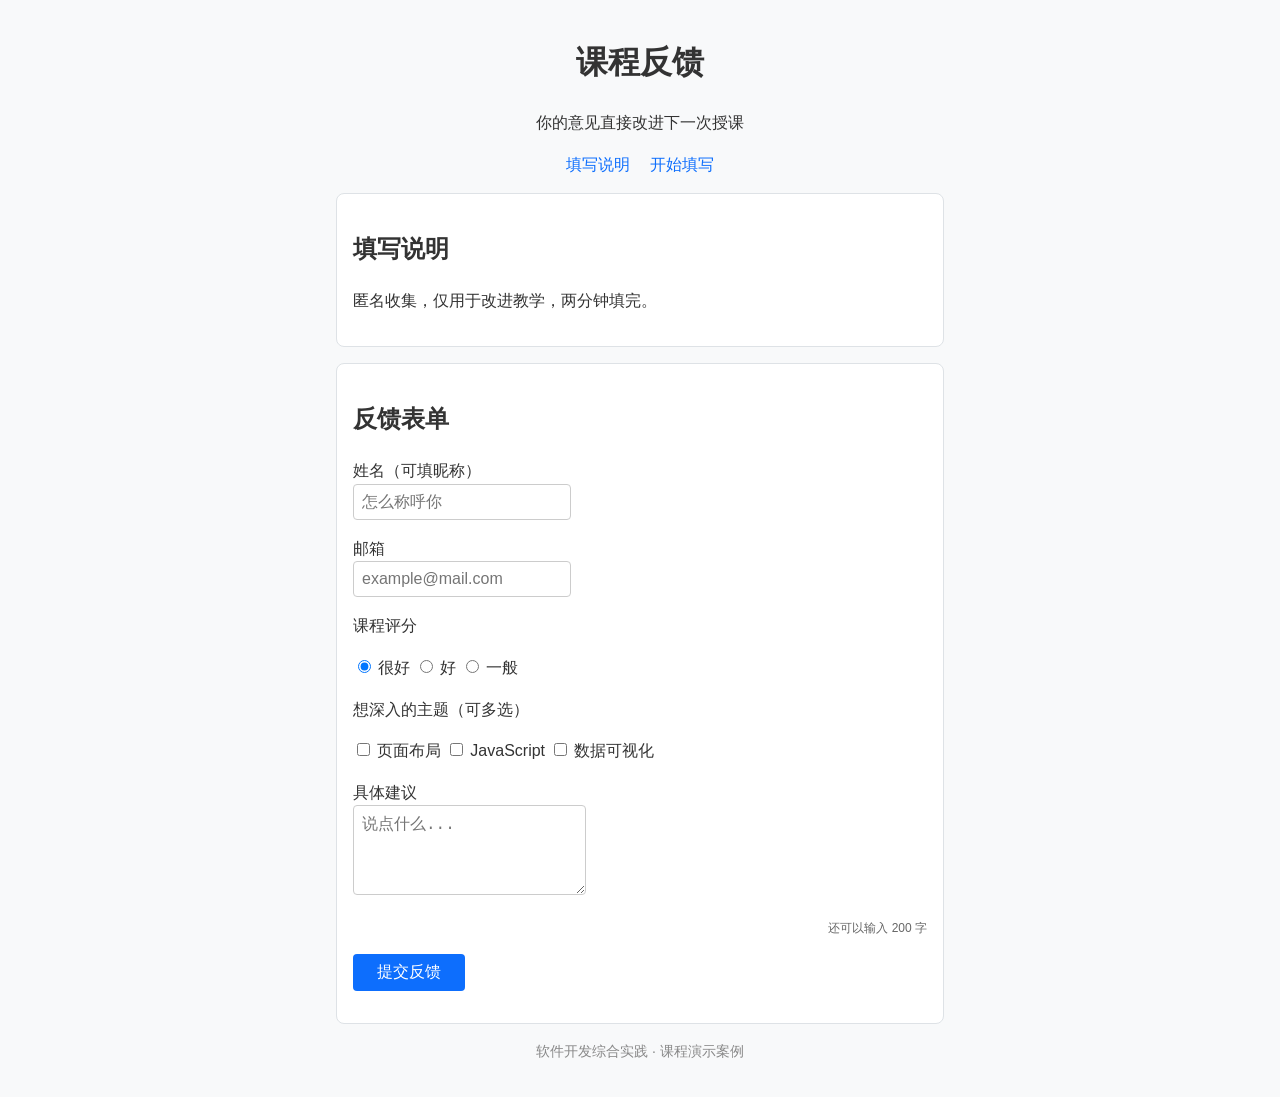
<file: feedback-form/index.html>
<!DOCTYPE html>
<html lang="zh-CN">
<head>
  <meta charset="UTF-8">
  <meta name="viewport" content="width=device-width, initial-scale=1.0">
  <title>课程反馈</title>
  <!-- 保持你确认过的路径：style.css 就在当前目录下 -->
  <link rel="stylesheet" href="style.css">
</head>
<body>

  <header>
    <h1>课程反馈</h1>
    <p>你的意见直接改进下一次授课</p >
  </header>

  <nav>
    <a href=" ">填写说明</a >
    <a href="#form">开始填写</a >
  </nav>

  <main>
    <section id="intro">
      <h2>填写说明</h2>
      <p>匿名收集，仅用于改进教学，两分钟填完。</p >
    </section>

    <section id="form">
      <h2>反馈表单</h2>

      <form action="#" method="get">
        <!-- 姓名 -->
        <p>
          <label for="name">姓名（可填昵称）</label><br>
          <input type="text" id="name" name="name" placeholder="怎么称呼你" required>
        </p >

        <!-- 邮箱 -->
        <p>
          <label for="mail">邮箱</label><br>
          <input type="email" id="mail" name="mail" placeholder="example@mail.com" required>
        </p >

        <!-- 评分 -->
        <p>课程评分</p >
        <p>
          <label><input type="radio" name="score" value="5" checked> 很好</label>
          <label><input type="radio" name="score" value="3"> 好</label>
          <label><input type="radio" name="score" value="1"> 一般</label>
        </p >

        <!-- 主题 -->
        <p>想深入的主题（可多选）</p >
        <p>
          <label><input type="checkbox" name="topic" value="layout"> 页面布局</label>
          <label><input type="checkbox" name="topic" value="js"> JavaScript</label>
          <label><input type="checkbox" name="topic" value="viz"> 数据可视化</label>
        </p >

        <!-- 具体建议（已修改：增加了字数统计功能） -->
        <p>
          <label for="advice">具体建议</label><br>
          <!-- maxlength="200" 限制了最大长度 -->
          <textarea id="advice" name="advice" rows="4" maxlength="200" placeholder="说点什么..."></textarea>
          
          <!-- 【新增部分】显示剩余字数的区域 -->
          <div id="char-count" style="font-size: 12px; color: #666; margin-top: 5px; text-align: right;">
            还可以输入 200 字
          </div>
        </p >

        <!-- 提交按钮 -->
        <p>
          <button type="submit">提交反馈</button>
        </p >
      </form>
    </section>
  </main>

  <footer>
    <p>软件开发综合实践 · 课程演示案例</p >
  </footer>

  <!-- 【新增部分】控制字数显示的脚本 -->
  <script>
    // 获取文本域和显示字数的元素
    const textarea = document.getElementById('advice');
    const countDisplay = document.getElementById('char-count');
    const maxLen = 200; // 这里的数字要和上面 HTML 里的 maxlength 保持一致

    // 监听输入事件
    textarea.addEventListener('input', function() {
      // 计算当前长度
      const currentLen = this.value.length;
      // 计算剩余长度
      const remaining = maxLen - currentLen;

      // 更新文字
      countDisplay.textContent = `还可以输入 ${remaining} 字`;

      // 如果剩余字数少于 20 个，变红提醒
      if (remaining < 20) {
        countDisplay.style.color = '#d9534f'; // 红色
        countDisplay.style.fontWeight = 'bold';
      } else {
        countDisplay.style.color = '#666'; // 恢复灰色
        countDisplay.style.fontWeight = 'normal';
      }
    });
  </script>

</body>
</html>
</file>
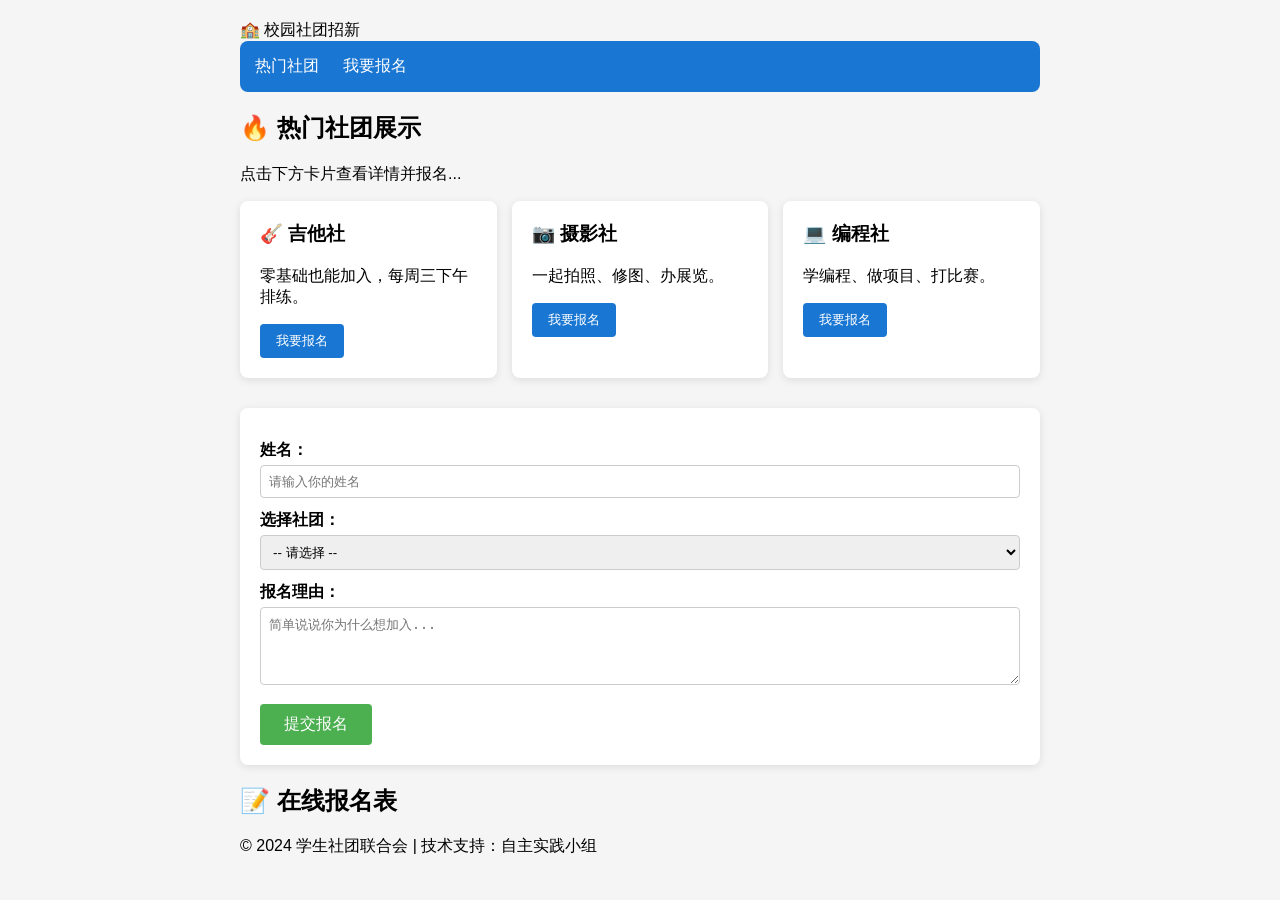
<file: practice/index.html>
<!DOCTYPE html>
<html lang="zh-CN">
<head>
    <meta charset="UTF-8">
    <meta name="viewport" content="width=device-width, initial-scale=1.0">
    <title>社团报名系统</title>
    <!-- 预留样式文件 -->
    <link rel="stylesheet" href="style.css"> 
</head>
<body>

    <!-- 1. 头部导航栏 -->
    <header>
        <div class="logo">🏫 校园社团招新</div>
        <nav>
            <a href=" ">热门社团</a >
            <a href="#join">我要报名</a >
        </nav>
    </header>

    <!-- 2. 主体内容 -->
    <main>
        <!-- 社团展示区（第2步会在这里加卡片） -->
        <section id="activities">
            <h2>🔥 热门社团展示</h2>
            <p>点击下方卡片查看详情并报名...</p >
            <!-- 待补充社团卡片 -->
<div class="card-container">
                <div class="card">
                    <h3>🎸 吉他社</h3>
                    <p>零基础也能加入，每周三下午排练。</p >
                    <button onclick="selectClub('吉他社')">我要报名</button>
                </div>

                <div class="card">
                    <h3>📷 摄影社</h3>
                    <p>一起拍照、修图、办展览。</p >
                    <button onclick="selectClub('摄影社')">我要报名</button>
                </div>

                <div class="card">
                    <h3>💻 编程社</h3>
                    <p>学编程、做项目、打比赛。</p >
                    <button onclick="selectClub('编程社')">我要报名</button>
                </div>
            </div>
        </section>

        <!-- 报名表单区（第3步会在这里加表单） -->
<form id="signupForm" onsubmit="return handleSubmit(event)">
                <label for="name">姓名：</label>
                <input type="text" id="name" placeholder="请输入你的姓名" required>

                <label for="club">选择社团：</label>
                <select id="club" required>
                    <option value="">-- 请选择 --</option>
                    <option value="吉他社">🎸 吉他社</option>
                    <option value="摄影社">📷 摄影社</option>
                    <option value="编程社">💻 编程社</option>
                </select>

                <label for="reason">报名理由：</label>
                <textarea id="reason" rows="4" placeholder="简单说说你为什么想加入..." required></textarea>

                <button type="submit">提交报名</button>
            </form>

            <div id="result" style="display:none; margin-top:20px; padding:15px; background:#e8f5e9; border-radius:8px;">
                <h3>✅ 报名成功！</h3>
                <p id="resultText"></p >
            </div>
        <section id="join">
            <h2>📝 在线报名表</h2>
            <!-- 待补充表单 -->
        </section>
    </main>

    <!-- 3. 底部信息 -->
    <footer>
        <p>&copy; 2024 学生社团联合会 | 技术支持：自主实践小组</p >
    </footer>

</body>
</html>
</file>
<file: feedback-form/style.css>
* {
  box-sizing: border-box;
}

body {
  font-family: "Microsoft YaHei", "PingFang SC", sans-serif;
  color: #333;
  line-height: 1.6;
  background-color: #f8f9fa;
  max-width: 640px;
  margin: 0 auto;
  padding: 16px;
}

header {
  text-align: center;
}

nav {
  text-align: center;
  margin-bottom: 16px;
}

nav a {
  color: #0d6efd;
  text-decoration: none;
  margin: 0 8px;
}

section {
  background: #fff;
  border: 1px solid #dee2e6;
  border-radius: 8px;
  padding: 16px;
  margin-bottom: 16px;
}

input, textarea, select, button {
  font-size: 16px;
  padding: 8px;
  border: 1px solid #ccc;
  border-radius: 4px;
}

button {
  background: #0d6efd;
  color: #fff;
  border: none;
  padding: 8px 24px;
}

footer {
  text-align: center;
  color: #888;
  font-size: 14px;
}
</file>
<file: practice/style.css>
body {
    font-family: "Microsoft YaHei", sans-serif;
    max-width: 800px;
    margin: 0 auto;
    padding: 20px;
    background: #f5f5f5;
}

nav {
    background: #1976d2;
    padding: 15px;
    border-radius: 8px;
    margin-bottom: 20px;
}

nav a {
    color: white;
    text-decoration: none;
    margin-right: 20px;
    font-size: 16px;
}

.card-container {
    display: flex;
    gap: 15px;
    flex-wrap: wrap;
    margin-bottom: 30px;
}

.card {
    background: white;
    padding: 20px;
    border-radius: 8px;
    flex: 1;
    min-width: 200px;
    box-shadow: 0 2px 8px rgba(0,0,0,0.1);
}

.card h3 {
    margin-top: 0;
}

.card button {
    background: #1976d2;
    color: white;
    border: none;
    padding: 8px 16px;
    border-radius: 4px;
    cursor: pointer;
}

form {
    background: white;
    padding: 20px;
    border-radius: 8px;
    box-shadow: 0 2px 8px rgba(0,0,0,0.1);
}

label {
    display: block;
    margin-top: 12px;
    font-weight: bold;
}

input, select, textarea {
    width: 100%;
    padding: 8px;
    margin-top: 4px;
    border: 1px solid #ccc;
    border-radius: 4px;
    box-sizing: border-box;
}

form button {
    margin-top: 15px;
    background: #4caf50;
    color: white;
    border: none;
    padding: 10px 24px;
    border-radius: 4px;
    cursor: pointer;
    font-size: 16px;
}
</file>
